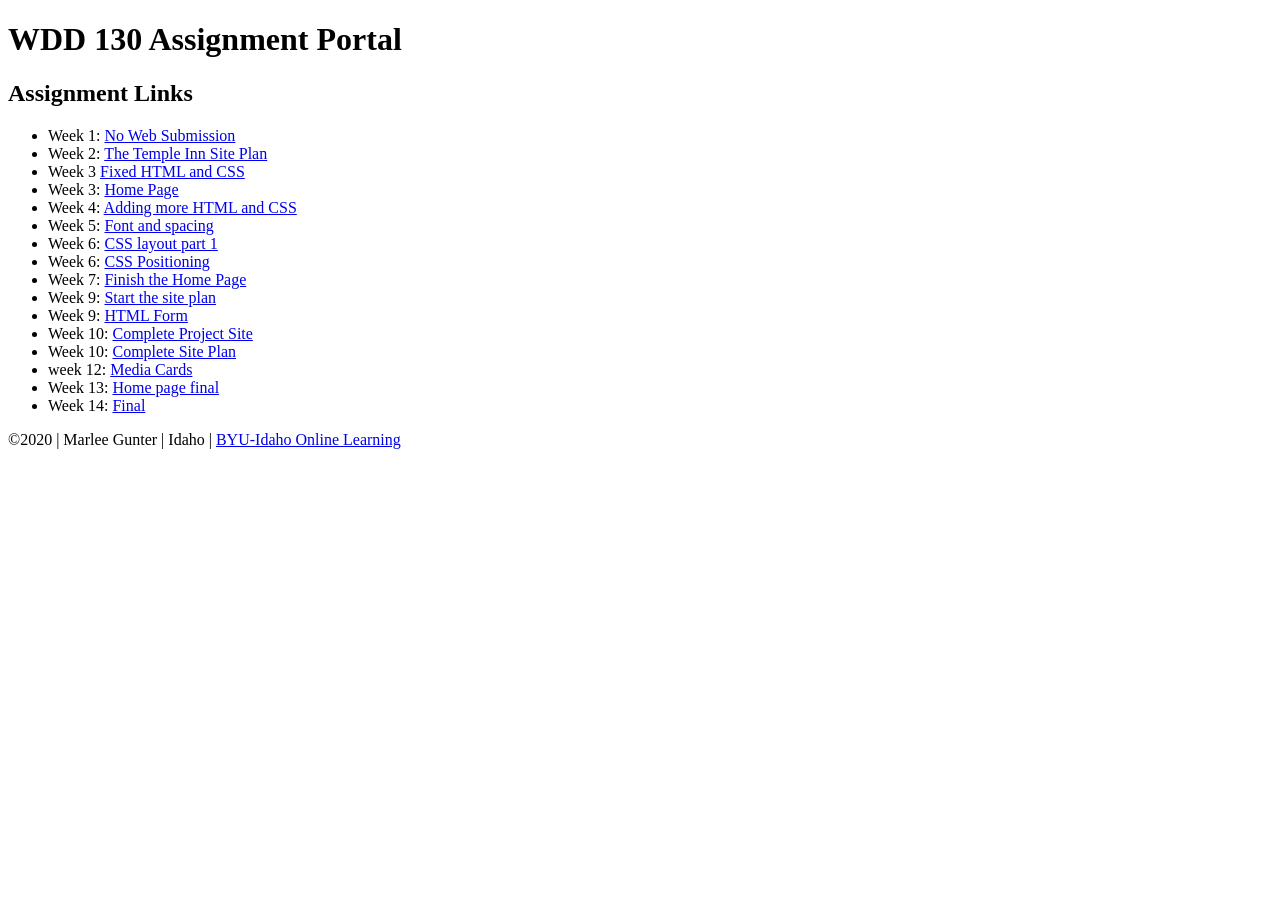
<file: index.html>
<!DOCTYPE html>
<html lang="en-us"> 
    <head> 
      <meta charset="utf-8">
      <meta name="viewport" content="width=device-width, initial-scale=1.0">
        <title> Marlee Gunter | WDD 130 Assignemnt Portal </title>
    </head>
    <body> 
        <header>
            <h1>WDD 130 Assignment Portal</h1>
          </header>
          <main>
            <h2>Assignment Links</h2>
            <ul>
              <li>Week 1: <a href="#">No Web Submission</a></li>
              <li>Week 2: <a href="site-plan.html">The Temple Inn Site Plan</a></li>
              <li>Week 3 <a href="fixedhtml.html">Fixed HTML and CSS</a></li>
              <li>Week 3: <a href="project/index2.html">Home Page</a></li>
              <li>Week 4: <a href="project/index2.html">Adding more HTML and CSS</a></li>
              <li>Week 5: <a href="project/index2.html">Font and spacing </a></li>
              <li>Week 6: <a href="w6-exercise-1.html">CSS layout part 1</a></li>
              <li>Week 6: <a href="w6-layout.html">CSS Positioning</a></li>
              <li>Week 7: <a href="project/index2.html">Finish the Home Page</a></li>
              <li>Week 9: <a href="final/final-site-plan.html">Start the site plan</a></li>
              <li>Week 9: <a href="htmlform.html">HTML Form</a></li>
              <li>Week 10: <a href="project/index2.html">Complete Project Site</a></li>
              <li>Week 10: <a href="final/final-site-plan.html"> Complete Site Plan </a></li>
              <li>week 12: <a href="card.html">Media Cards </a></li>
              <li>Week 13: <a href="final/home.html">Home page final</a></li>
              <li>Week 14: <a href="final/home.html">Final</a></li>

              

            </ul>
          </main>
          <footer>
            &copy;2020 | Marlee Gunter  | Idaho | <a href="https://www.byui.edu/online" target="_blank">BYU-Idaho Online Learning</a>
          </footer>
    </body>

</html>
</file>
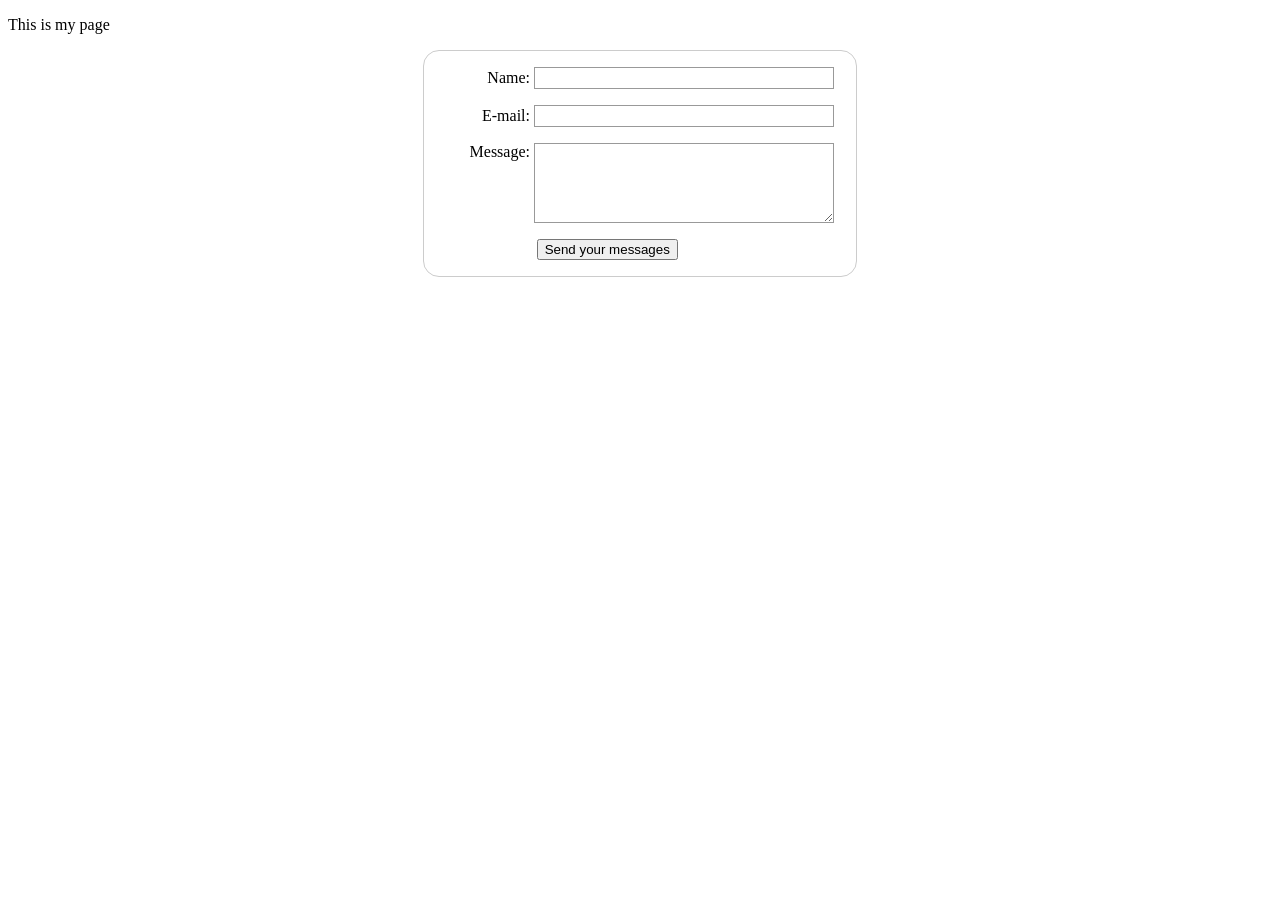
<file: htmlform.html>
<!DOCTYPE html>
<html lang="en-US">
  <head>
    <meta charset="utf-8">
    <title>My test page</title>
    <style>
        form {
  /* Center the form on the page */
  margin: 0 auto;
  width: 400px;
  /* Form outline */
  padding: 1em;
  border: 1px solid #CCC;
  border-radius: 1em;
}

ul {
  list-style: none;
  padding: 0;
  margin: 0;
}

form li + li {
  margin-top: 1em;
}

label {
  /* Uniform size & alignment */
  display: inline-block;
  width: 90px;
  text-align: right;
}

input, 
textarea {
  /* To make sure that all text fields have the same font settings
     By default, textareas have a monospace font */
  font: 1em sans-serif;

  /* Uniform text field size */
  width: 300px;
  box-sizing: border-box;

  /* Match form field borders */
  border: 1px solid #999;
}

input:focus, 
textarea:focus {
  /* Additional highlight for focused elements */
  border-color: #000;
}

textarea {
  /* Align multiline text fields with their labels */
  vertical-align: top;

  /* Provide space to type some text */
  height: 5em;
}

.button {
  /* Align buttons with the text fields */
  padding-left: 90px; /* same size as the label elements */
}

button {
  /* This extra margin represent roughly the same space as the space
     between the labels and their text fields */
  margin-left: .5em;
}

#feedback {display: none;}
    </style>
  </head>
  <body>
    <p>This is my page</p>
    <div id="feedback"></div>
    <form action="/my-handling-form-page" method="post">
        <ul>
            <li>
              <label for="name">Name:</label>
              <input type="text" id="name" name="user_name">
            </li>
            <li>
              <label for="mail">E-mail:</label>
              <input type="email" id="mail" name="user_email">
            </li>
            <li>
              <label for="msg">Message:</label>
              <textarea id="msg" name="user_message"></textarea>
            </li>
            <li class="button">
                <button type="submit">Send your messages</button>
              </li>
           </ul>
    </form>
    <script>
        // get the feedback div element so we can do something with it.
        const feedbackElement = document.getElementById('feedback');
        // get the form element so we can read what was entered in it.
        const formElement = document.forms[0];
        
        // add a 'listener' to wait for a submission of our form. When that happens run the code below.
        formElement.addEventListener('submit', function(e) {
          // stop the form from doing the default action
          e.preventDefault();
          // set the contents of our feedback element to a message letting the user know the form was submitted successfully. Notice that we pull the name that was entered in the form to personalize the message!
          feedbackElement.innerHTML = 'Hello '+ formElement.user_name.value +'! Thank you for your message. We will get back with you as soon as possible!';
          // make the feedback element visible.
          feedbackElement.style.display = "block";
        });
      </script>
  </body>
</html>
</file>
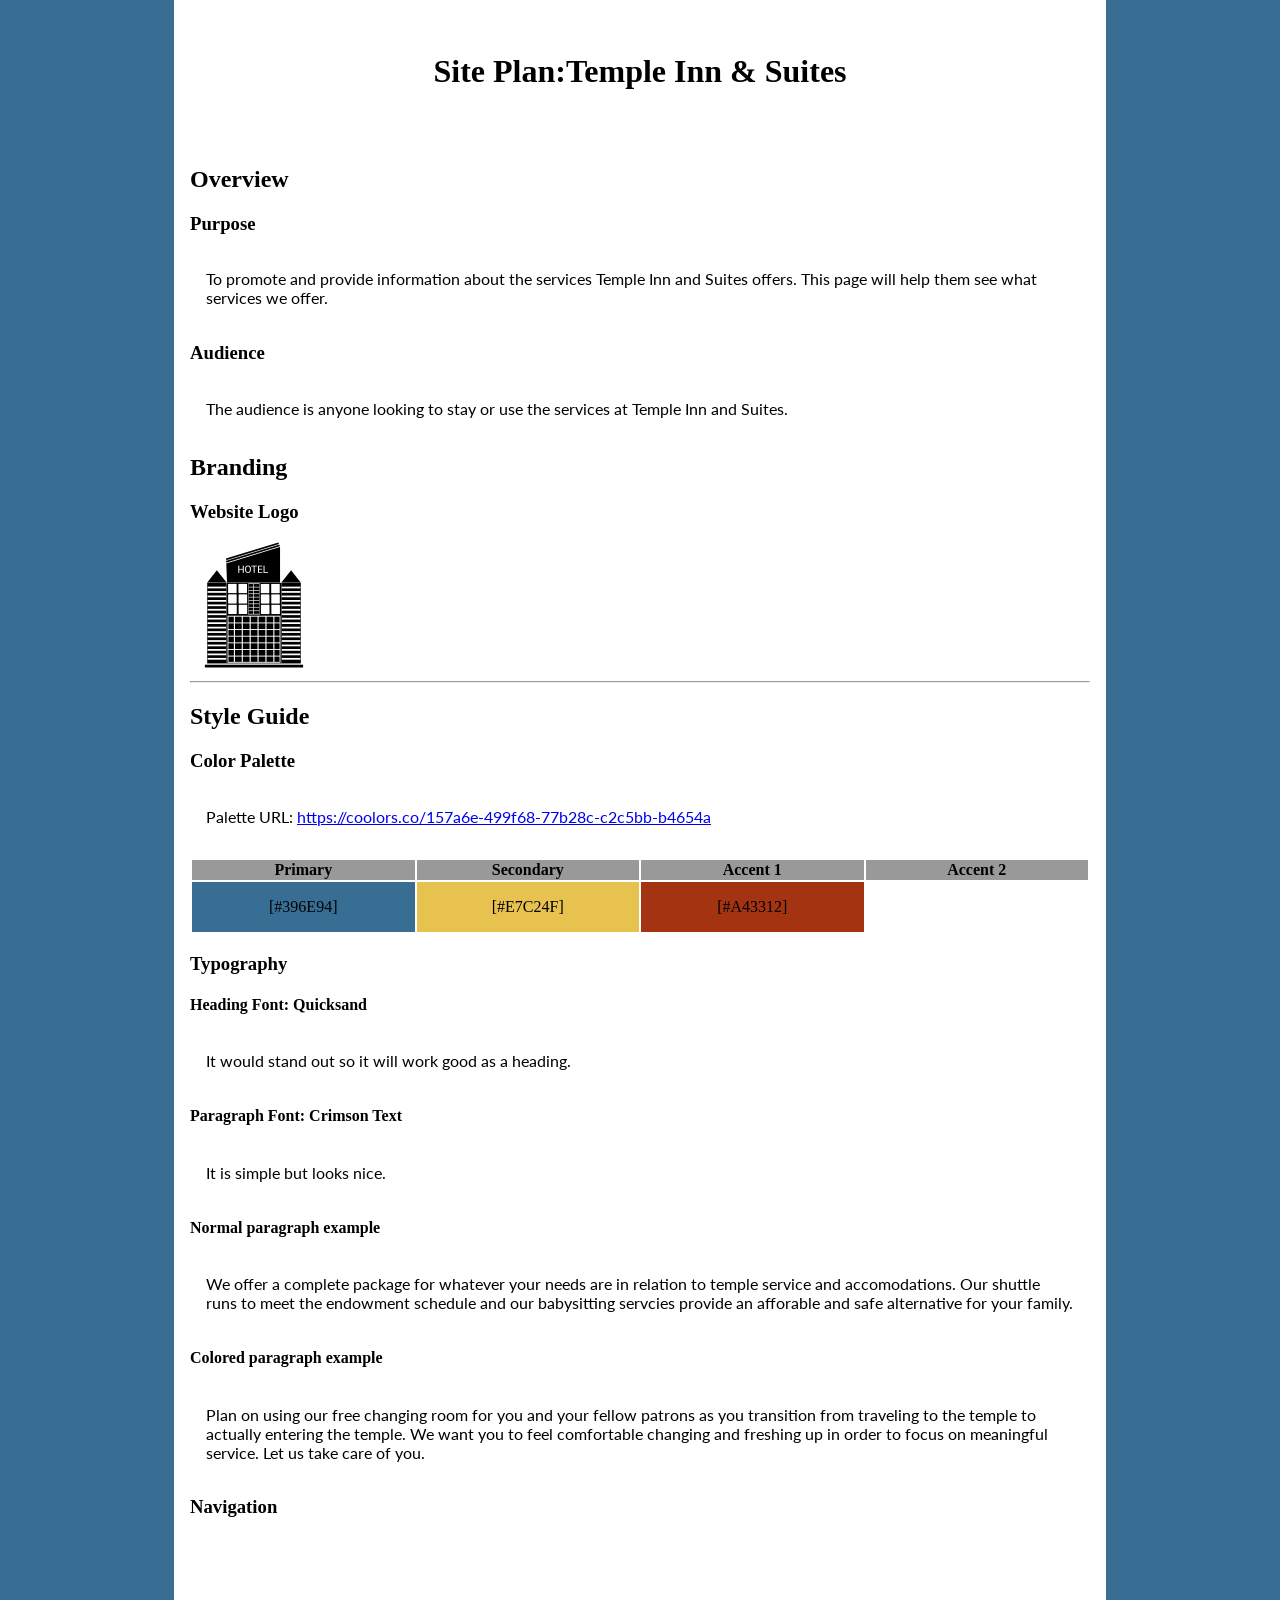
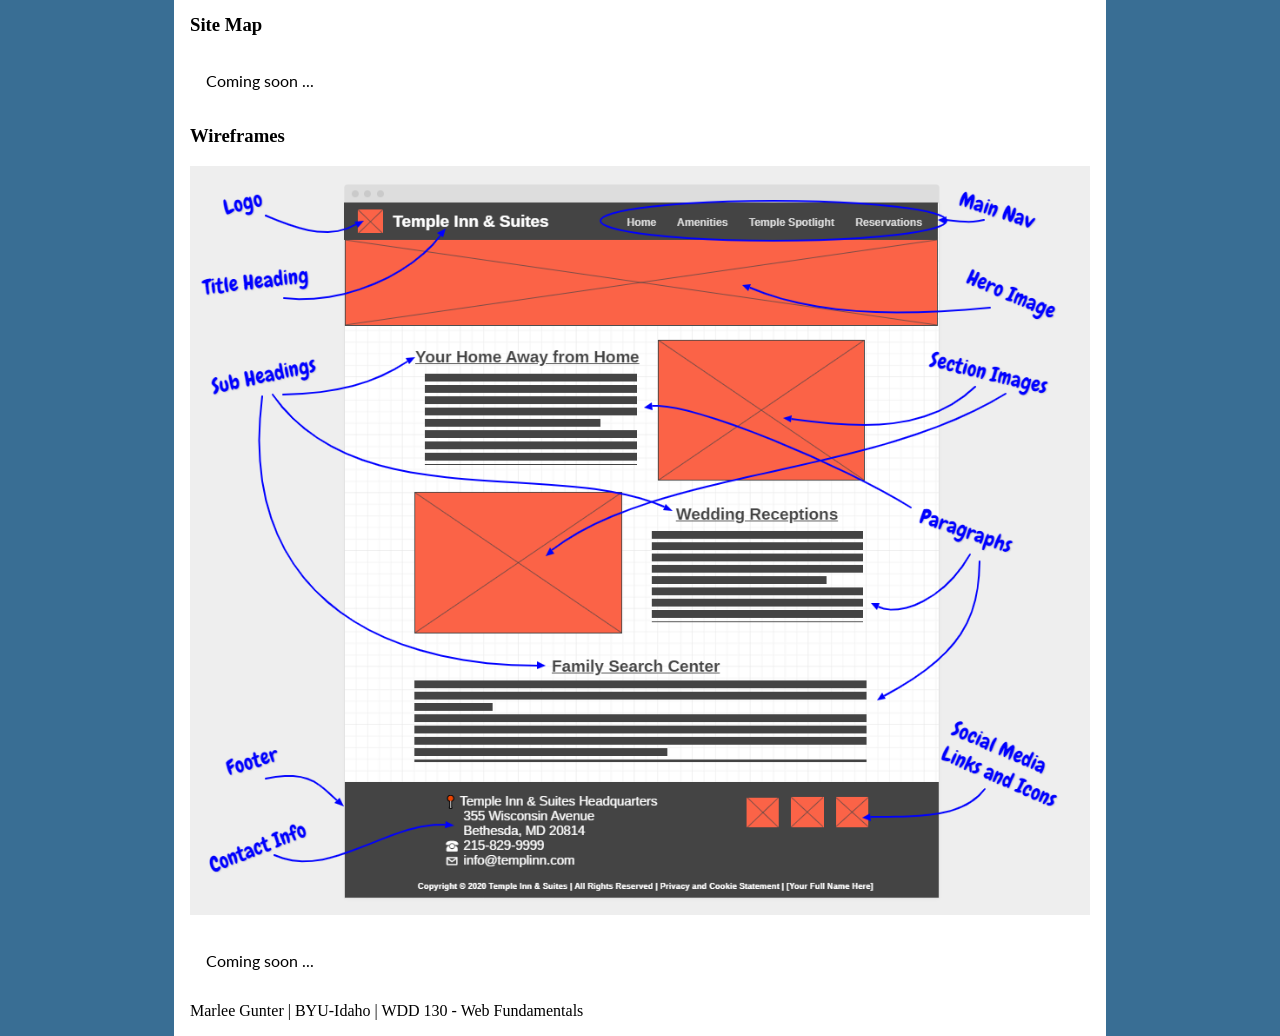
<file: site-plan.html>
<!DOCTYPE html>
<html lang="en">

<head>
  <link rel="stylesheet" href="site-plan.css">
  <meta charset="utf-8">
  <title>Site Plan: Temple Inn & Suites</title>
</head>

<body>
  <header>
    <h1>Site Plan:Temple Inn & Suites</h1>
    <div class="signature">Marlee Gunter</div>
  </header>
  <main>
    <h2>Overview</h2>
    <h3>Purpose</h3>
    <p>To promote and provide information about the services Temple Inn and Suites offers. This page will help them see what services we offer.  </p>
    <h3>Audience</h3>
    <p>The audience is anyone looking to stay or use the services at Temple Inn and Suites. </p>
    <h2>Branding</h2>
    <h3>Website Logo</h3>
    <img src="images/logo.png.png" alt="Temple Inn and Suites Logos" />
    <hr />
    <h2>Style Guide</h2>
    <h3>Color Palette</h3>
    <p>Palette URL: <a href="https://coolors.co/157a6e-499f68-77b28c-c2c5bb-b4654a"
        target="_blank">https://coolors.co/157a6e-499f68-77b28c-c2c5bb-b4654a</a></p>
    <table class="colors">
      <tr>
        <th>Primary</th>
        <th>Secondary</th>
        <th>Accent 1</th>
        <th>Accent 2</th>
      </tr>
      <tr>
        <td class="primary">[#396E94]</td>
        <td class="secondary">[#E7C24F]</td>
        <td class="accent1">[#A43312]</td>
        <td class="accent2"></td>
      </tr>
    </table>
    <h3>Typography</h3>
    <h4>Heading Font: Quicksand</h4>
    <p>It would stand out so it will work good as a heading.</p>
    <h4>Paragraph Font: Crimson Text</h4>
    <p>It is simple but looks nice. </p>
    <h4>Normal paragraph example</h4>
    <p>We offer a complete package for whatever your needs are in relation to temple service and accomodations. Our shuttle runs to meet the endowment schedule and our babysitting servcies provide an afforable and safe alternative for your family.</p>
    <h4>Colored paragraph example</h4>
    <p class="colored">Plan on using our free changing room for you and your fellow patrons as you transition from traveling to the temple to actually entering the temple. We want you to feel comfortable changing and freshing up in order to focus on meaningful service. Let us take care of you.</p>
    <h3>Navigation</h3>
    <nav>
      <ul>
        <li><a href="#">Home</a></li>
        <li><a href="#">Services</a></li>
        <li><a href="#">Contact</a></li>
        <li><a href="#">Reservations</a></li>
      </ul>
    </nav>
    <h3>Site Map</h3>
    <p>Coming soon ...</p>
    <h3>Wireframes</h3>
    <img src="images/wireframe.png" alt="wireframe">
    <p>Coming soon ...</p>
  </main>
  <footer>Marlee Gunter | BYU-Idaho | WDD 130 - Web Fundamentals</footer>
</body>

</html>
</file>
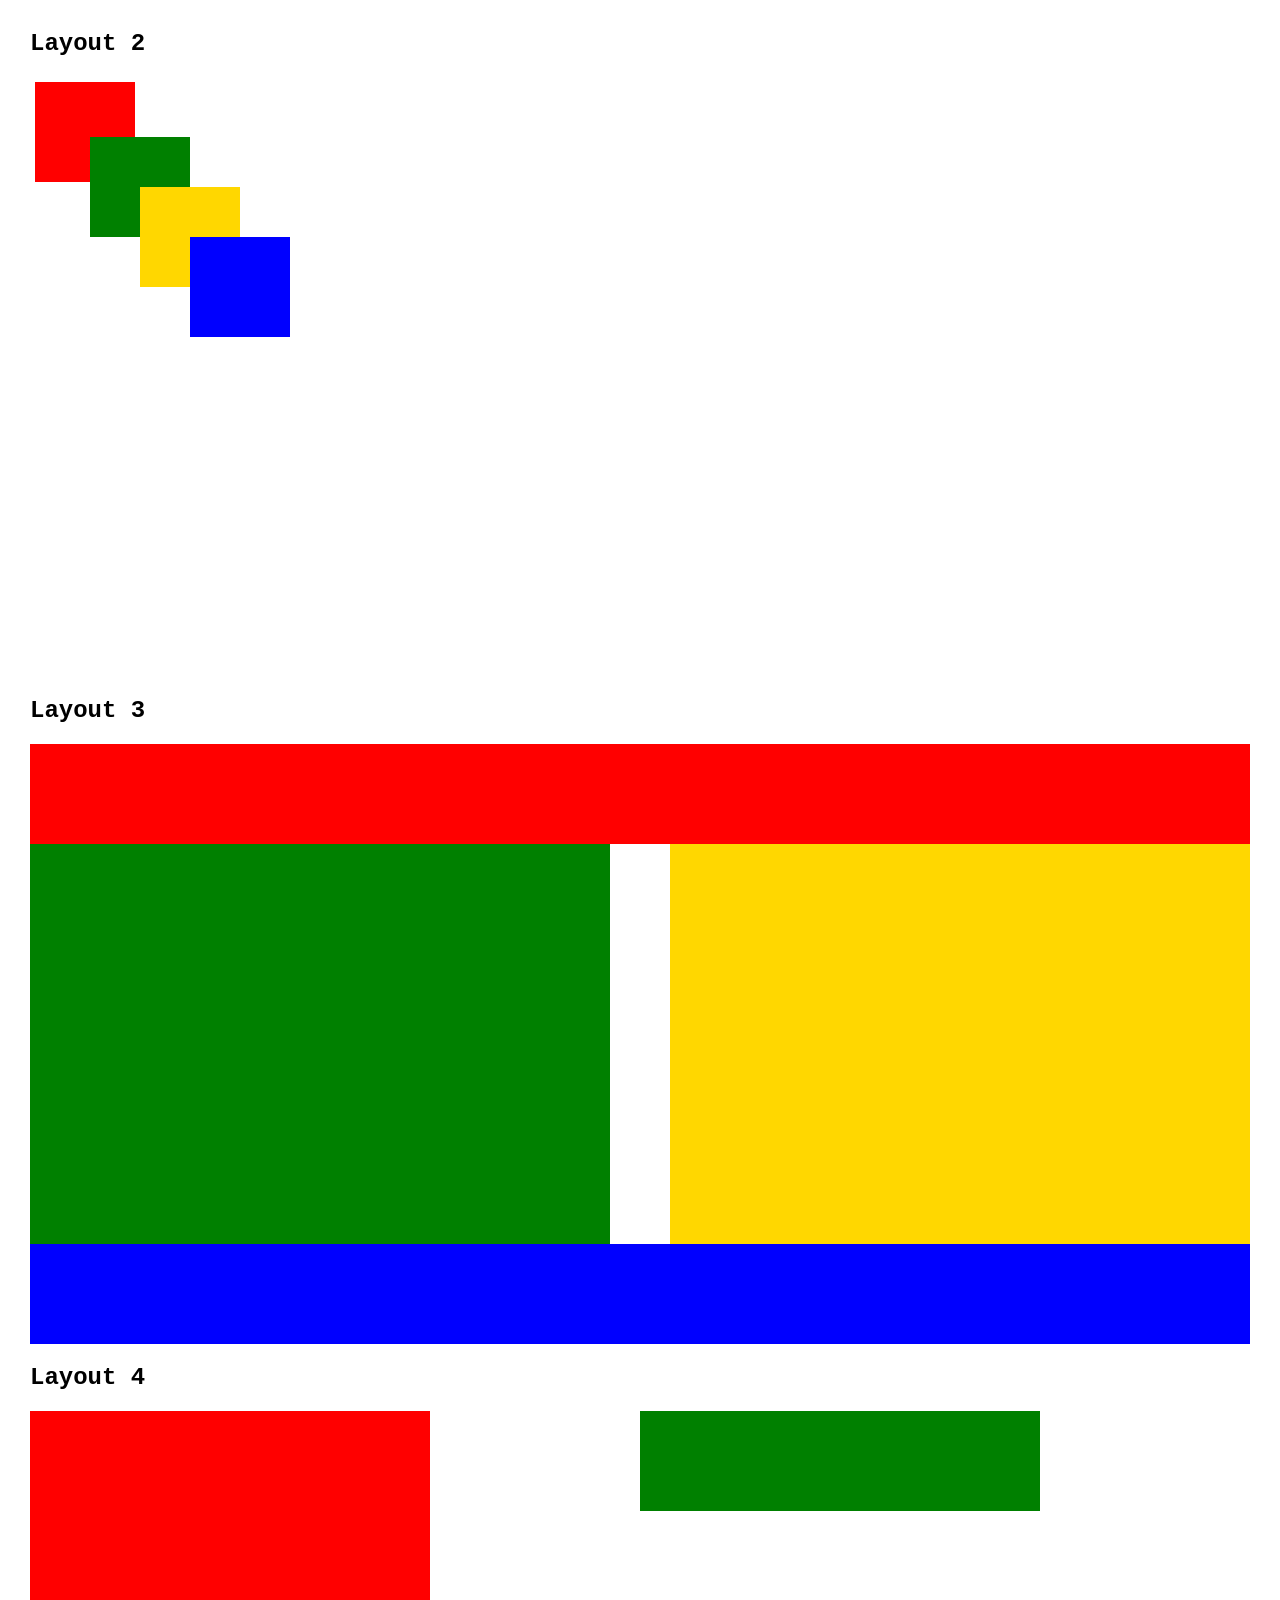
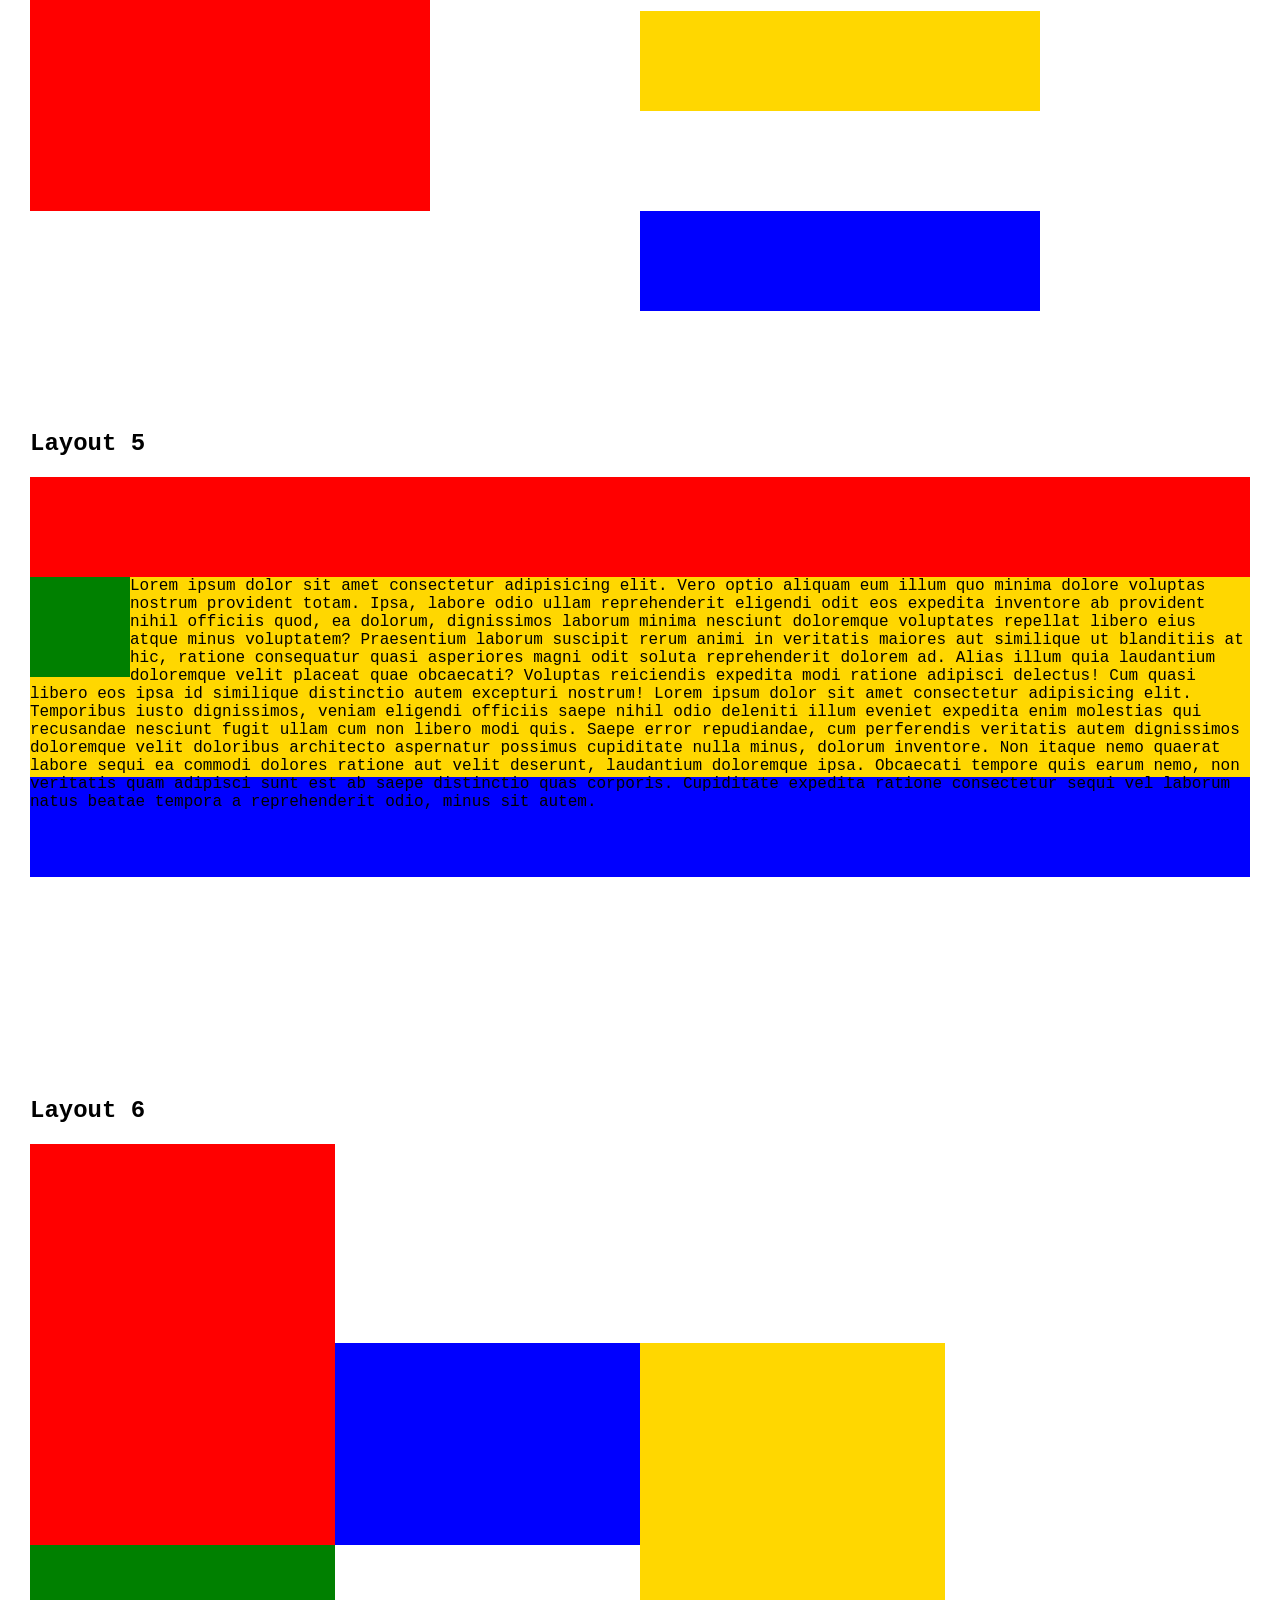
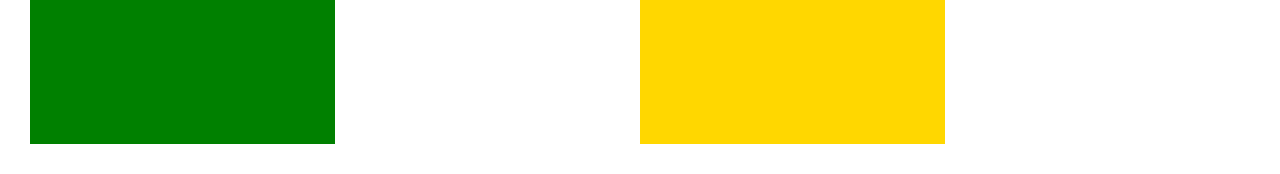
<file: w6-layout.html>
<!DOCTYPE html>
<html lang="en">
<head>
    <meta charset="UTF-8">
    <meta name="viewport" content="width=device-width, initial-scale=1.0">
    <title>Week 6 Layout</title>
    <link rel="stylesheet" href="css/w6.css">
</head>
<body>
    <section class="activity">
        <h2>Layout 2</h2>
        <div class="content2">
          <div class="red2" ></div>
          <div class="green2" ></div>
          <div class="gold2"></div>
          <div class="blue2"></div>
        </div>
      </section>
      
      <section class="activity">
        <h2>Layout 3</h2>
        <div class="content3" >
          <div class="red3"></div>
          <div class="green3"></div>
          <div class="gold3"></div>
          <div class="blue3"></div>
        </div>
      </section>
      
      <section class="activity">
        <h2>Layout 4</h2>
        <div class="content4" >
          <div class="red4"></div>
          <div class="green4"></div>
          <div class="gold4"></div>
          <div class="blue4"></div>
        </div>
      </section>
      
      <section class="activity">
        <h2>Layout 5</h2>
        <div class="content5" >
          <div class="red5"></div>
          <div class="green5"></div>
          <div class="gold5"> Lorem ipsum dolor sit amet consectetur adipisicing elit. Vero optio aliquam eum illum quo minima dolore voluptas nostrum provident totam. Ipsa, labore odio ullam reprehenderit eligendi odit eos expedita inventore ab provident nihil officiis quod, ea dolorum, dignissimos laborum minima nesciunt doloremque voluptates repellat libero eius atque minus voluptatem? Praesentium laborum suscipit rerum animi in veritatis maiores aut similique ut blanditiis at hic, ratione consequatur quasi asperiores magni odit soluta reprehenderit dolorem ad. Alias illum quia laudantium doloremque velit placeat quae obcaecati? Voluptas reiciendis expedita modi ratione adipisci delectus! Cum quasi libero eos ipsa id similique distinctio autem excepturi nostrum! Lorem ipsum dolor sit amet consectetur adipisicing elit. Temporibus iusto dignissimos, veniam eligendi officiis saepe nihil odio deleniti illum eveniet expedita enim molestias qui recusandae nesciunt fugit ullam cum non libero modi quis. Saepe error repudiandae, cum perferendis veritatis autem dignissimos doloremque velit doloribus architecto aspernatur possimus cupiditate nulla minus, dolorum inventore. Non itaque nemo quaerat labore sequi ea commodi dolores ratione aut velit deserunt, laudantium doloremque ipsa. Obcaecati tempore quis earum nemo, non veritatis quam adipisci sunt est ab saepe distinctio quas corporis. Cupiditate expedita ratione consectetur sequi vel laborum natus beatae tempora a reprehenderit odio, minus sit autem.</div>
      
          <div class="blue5"></div>
        </div>
      </section>
      
      <section class="activity">
        <h2>Layout 6</h2>
        <div class="content6">
          <div class="red6"></div>
          <div class="green6"></div>
          <div class="gold6"></div>
          <div class="blue6"></div>
        </div>
      </section>
    
</body>
</html>
</file>
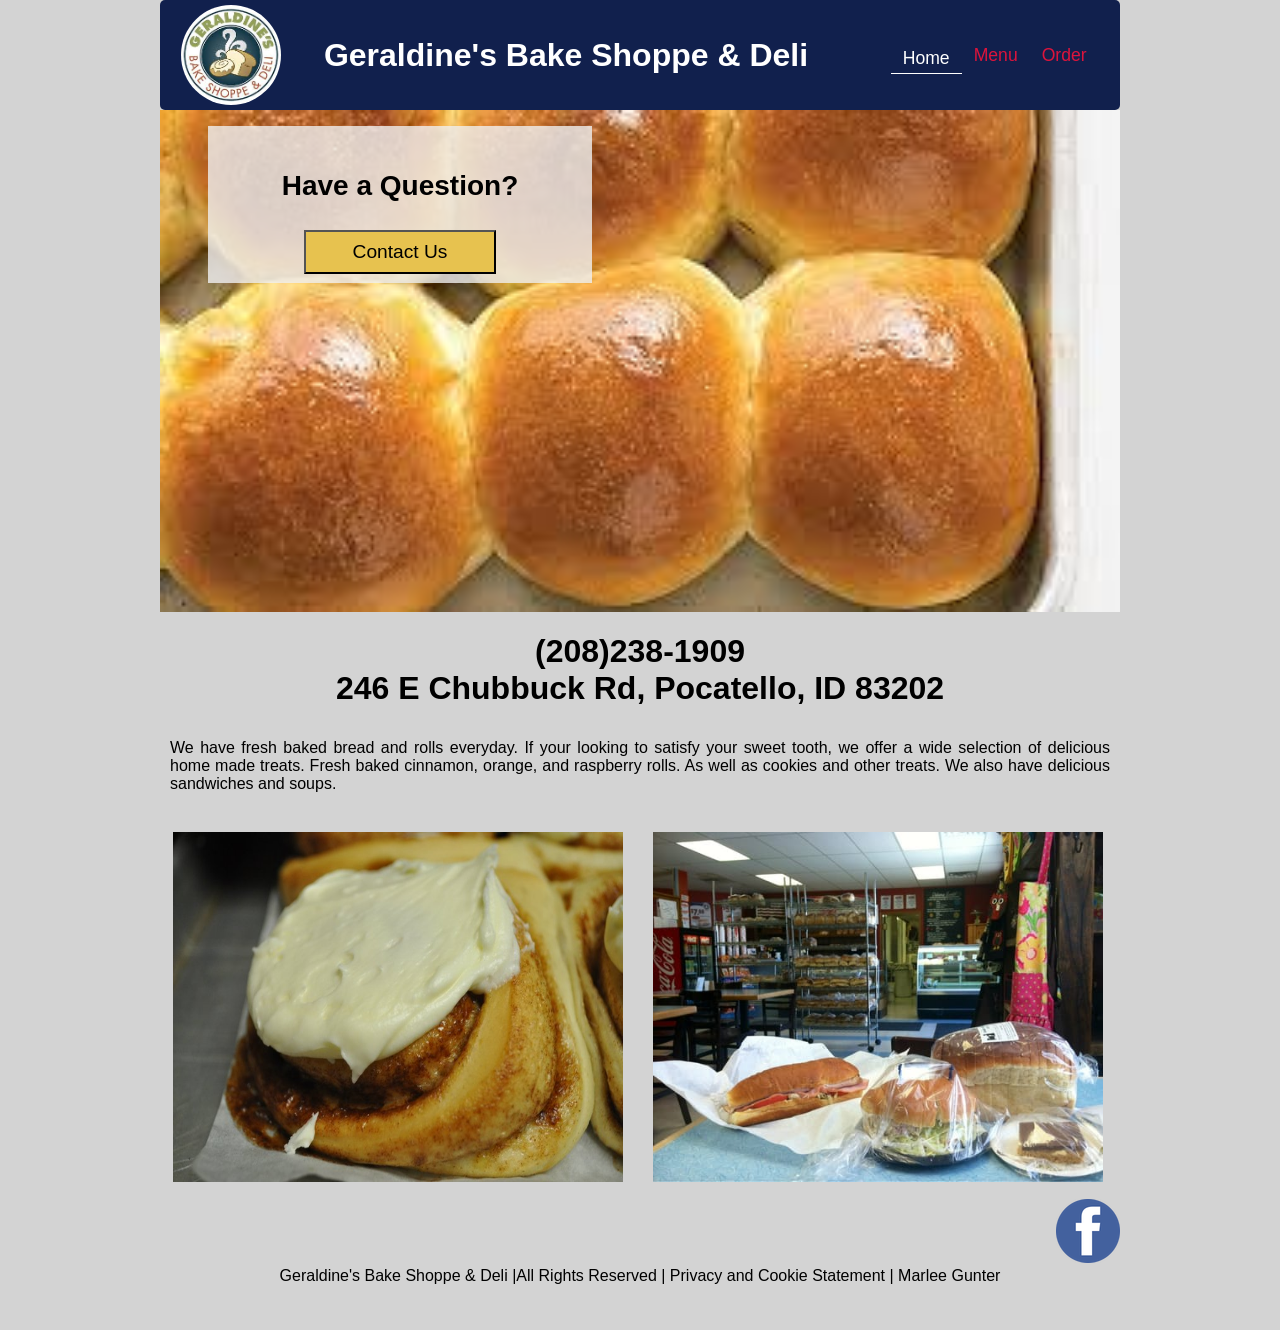
<file: final/home.html>
<!DOCTYPE html>
<html lang="en">
    <head>
        <meta charset="utf-8">
        <meta name="viewport" content="width=device-width, initial-scale=1.0">
        <title>Geraldine's Bake Shoppe & Deli
        </title>
        
        <link rel="stylesheet" href="css/style.css">
    </head>

    <body>
        <header>
            <img src="images/logo.jpg" alt="logo">
                <h1>Geraldine's Bake Shoppe & Deli </h1>
        
            <nav>
                <ul>
                    <li><a class="active" href="home.html">Home</a></li>
                    <li><a  href="menu.html">Menu</a></li>
                    <li><a href="order.html">Order</a></li> 
            
                </ul>
            </nav>
        </header>
        <main>
            <div class="banner-box">
                <img class="banner" src="images/rolls2.jpg" alt="store">
                <div class="action">
                    <h3 class="plain">
                        Have a Question? 
                    </h3>
                    <button>Contact Us </button>
                </div>
            </div>
            
        
              
                <h1 class="big">  (208)238-1909 <br>
                    246 E Chubbuck Rd, Pocatello, ID 83202 </h1>
        <p class="normal"> We have fresh baked bread and rolls everyday. If your looking to satisfy your sweet tooth, we offer a wide selection of delicious home made treats. Fresh baked cinnamon, orange, and raspberry rolls. As well as cookies and other treats. We also have delicious sandwiches and soups. </p>
             <img class="picture" src="images/cinnamonrolls.jpg" alt="Cinnamon rolls">
             <img class="picture" src="images/food.jpg" alt="food">
        
        </main>



            <footer>
        
                <div class="social">
                    <a href="https://www.facebook.com/Geraldines-Bake-Shoppe-Deli-in-Chubbuck-155119891167466/"><img src="images/facebooklogo.png" alt="Facebook"></a>
                </div>
                <div class="foot"> Geraldine's Bake Shoppe & Deli |All Rights Reserved | Privacy and Cookie Statement | Marlee Gunter </div>
                 </footer>
                 
                 </body>
</file>
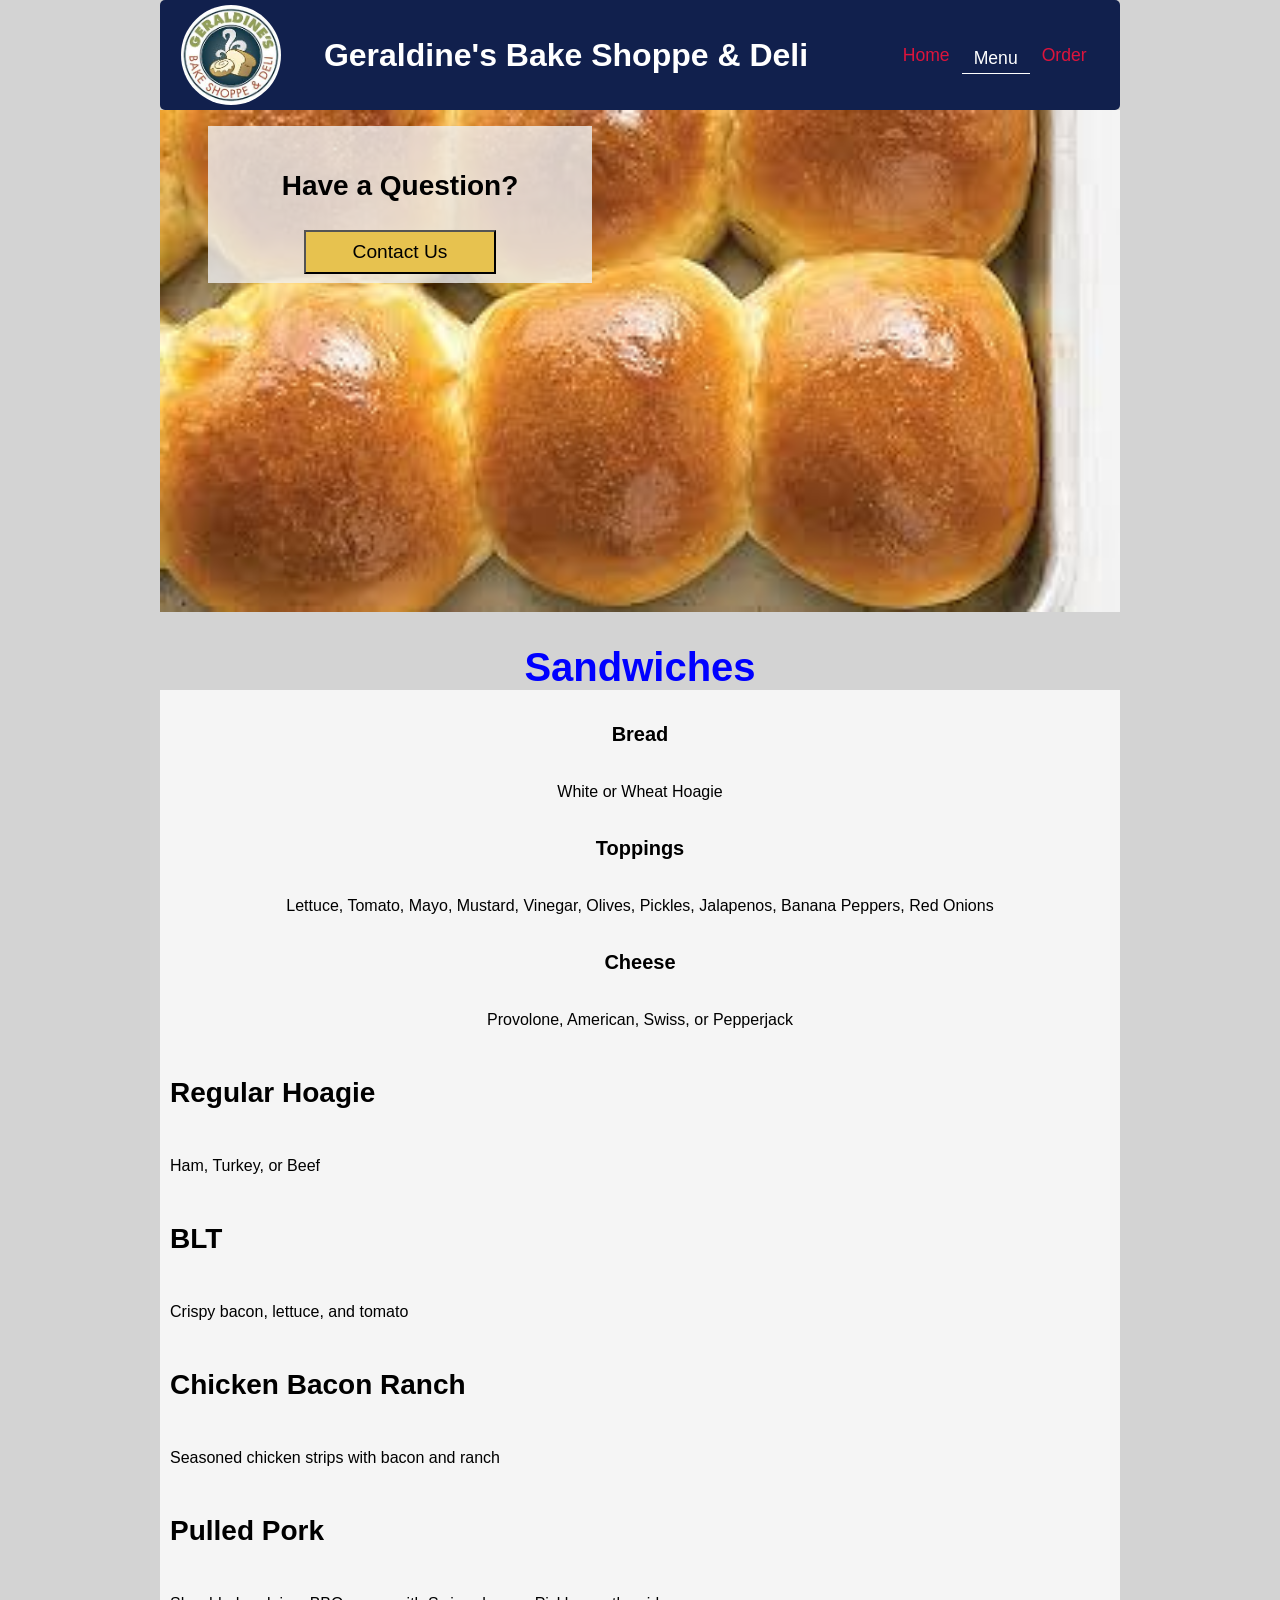
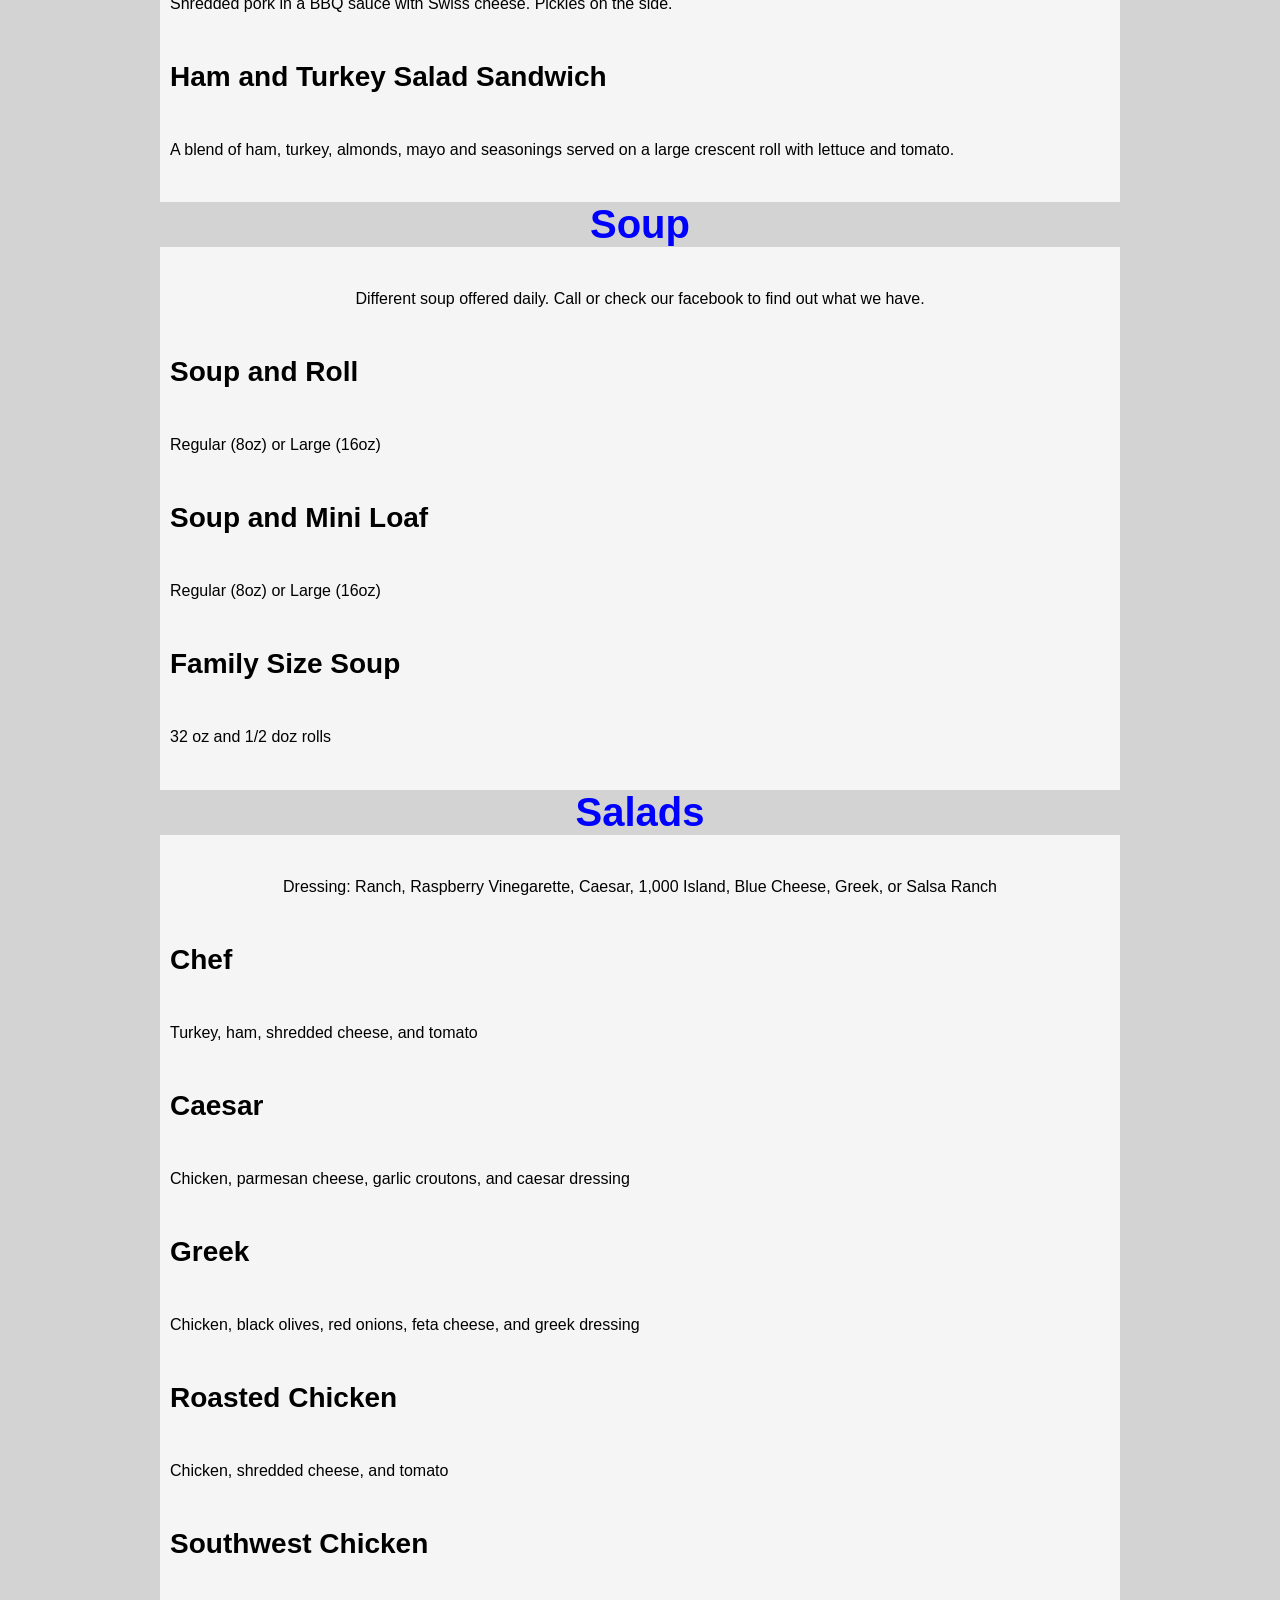
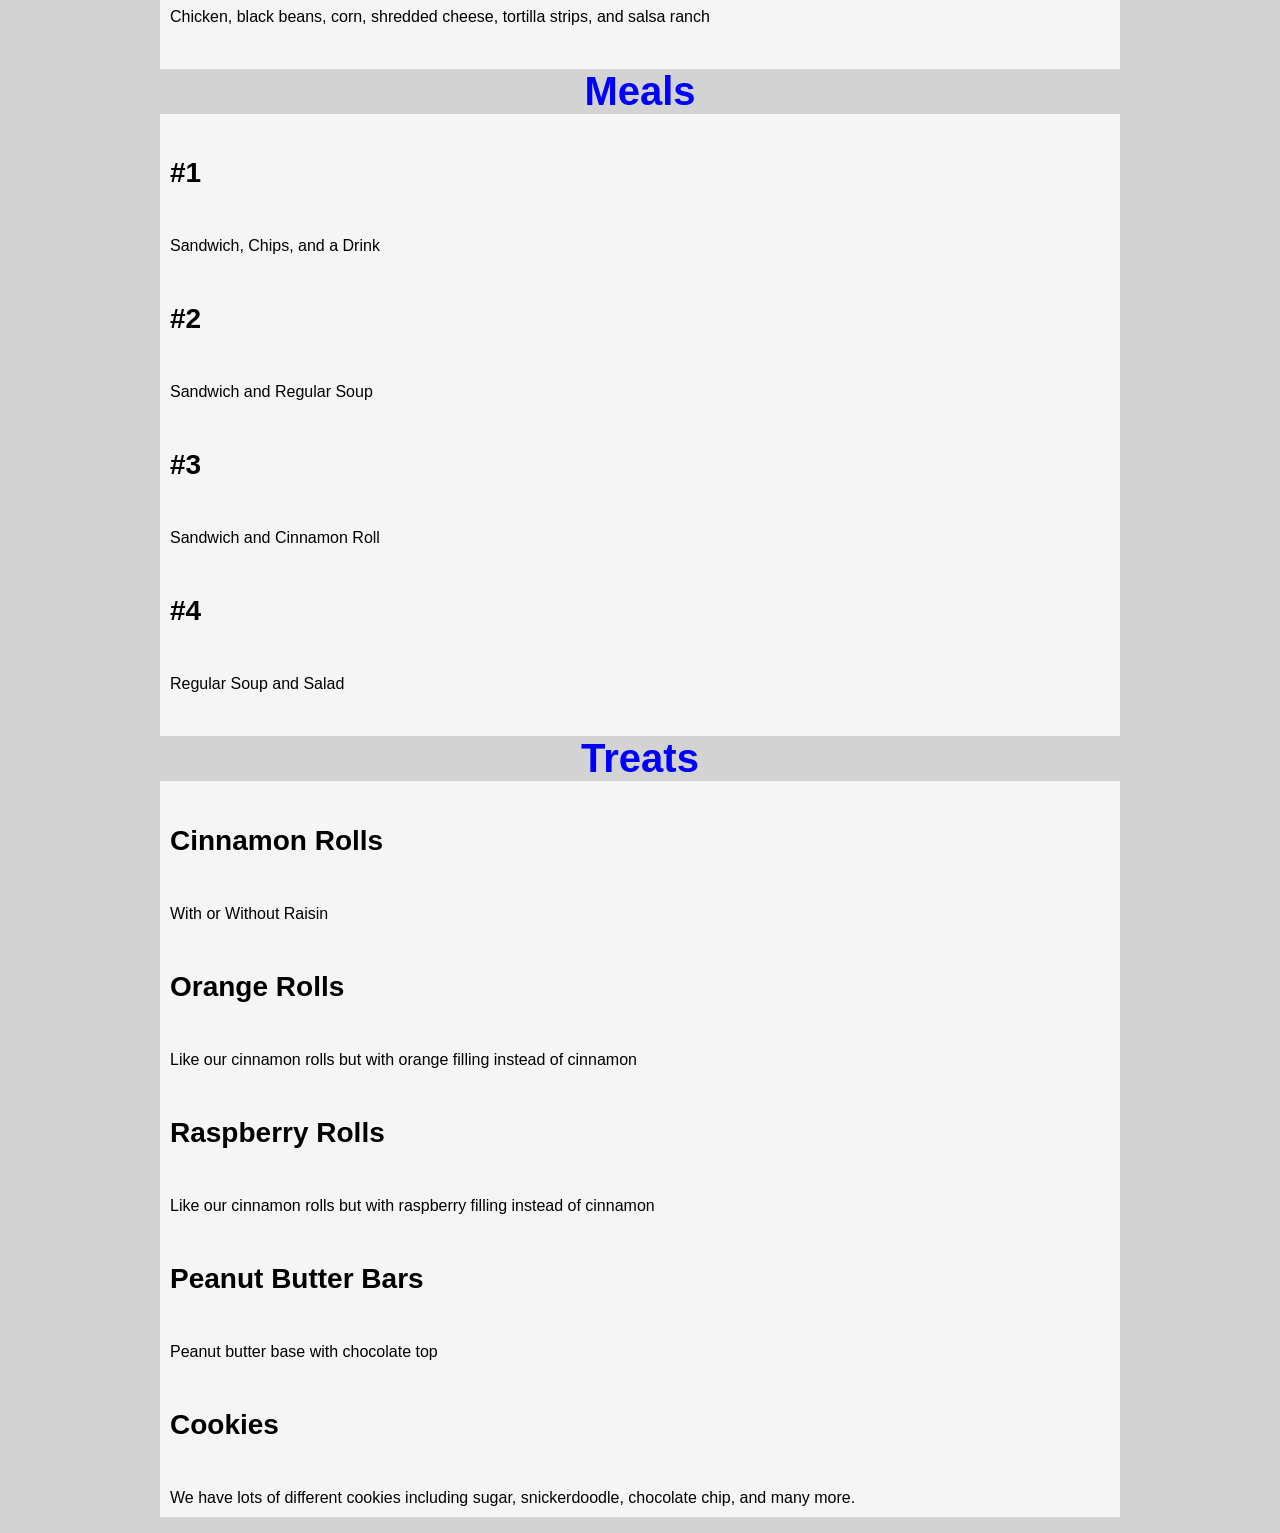
<file: final/menu.html>
<!DOCTYPE html>
<html lang="en">
    <head>
        <meta charset="utf-8">
        <meta name="viewport" content="width=device-width, initial-scale=1.0">
        <title>Geraldine's Bake Shoppe & Deli
        </title>
        
        <link rel="stylesheet" href="css/style.css">
    </head>
    
    <body>
        <header>
            <img src="images/logo.jpg" alt="logo">
                <h1>Geraldine's Bake Shoppe & Deli </h1>
        
            <nav>
                <ul>
                    <li><a  href="home.html">Home</a></li>
                    <li><a class="active" href="menu.html">Menu</a></li>
                    <li><a href="order.html">Order</a></li> 
            
                </ul>
            </nav>
        </header>
        <main>
            <div class="banner-box">
                <img class="banner" src="images/rolls2.jpg" alt="store">
                <div class="action">
                    <h3 class="plain">
                        Have a Question? 
                    </h3>
                    <button>Contact Us </button>
                </div>
            </div>

<div class="menu">
    <section>
        <h2>Sandwiches </h2>
        <h4>Bread</h4> 
        <p class="options"> White or Wheat Hoagie 
        <h4>Toppings</h4>
         <p class="options"> Lettuce, Tomato, Mayo, Mustard, Vinegar, Olives, Pickles, Jalapenos, Banana Peppers, Red Onions </p>
             <h4> Cheese </h4> 
             <p class="options"> Provolone, American, Swiss, or Pepperjack  </p>
        <h3>Regular Hoagie </h3>
        <p>Ham, Turkey, or Beef</p>
        <h3>BLT </h3>
        <p>Crispy bacon, lettuce, and tomato</p>
        <h3>Chicken Bacon Ranch</h3>
        <p>Seasoned chicken strips with bacon and ranch</p>
        <h3>Pulled Pork</h3>
        <p>Shredded pork in a BBQ sauce with Swiss cheese. Pickles on the side.</p>
        <h3>Ham and Turkey Salad Sandwich</h3>
        <p>A blend of ham, turkey, almonds, mayo and seasonings served on a large crescent roll with lettuce and tomato.</p>

    </section>
    
    <section>
        <h2>Soup</h2>
        <p class="options">Different soup offered daily. Call or check our facebook to find out what we have.</p>
        <h3>Soup and Roll</h3>
        <p>Regular (8oz) or Large (16oz)</p>
        <h3>Soup and Mini Loaf</h3>
        <p>Regular (8oz) or Large (16oz)</p>
        <h3>Family Size Soup  </h3>
        <p>32 oz and 1/2 doz rolls </p>
    
    </section>

    <section>
        <h2>Salads </h2>
        <p class="options">Dressing: Ranch, Raspberry Vinegarette, Caesar, 1,000 Island, Blue Cheese, Greek, or Salsa Ranch </p>
        <h3>Chef</h3>
        <p>Turkey, ham, shredded cheese, and tomato </p>
        <h3>Caesar</h3>
        <p>Chicken, parmesan cheese, garlic croutons, and caesar dressing </p>
        <h3>Greek</h3>
        <p>Chicken, black olives, red onions, feta cheese, and greek dressing</p>
        <h3>Roasted Chicken</h3>
        <p>Chicken, shredded cheese, and tomato</p>
        <h3>Southwest Chicken </h3>
        <p>Chicken, black beans, corn, shredded cheese, tortilla strips, and salsa ranch </p>
       
        
    </section>

    <section>
        <h2>Meals </h2>
        <h3>#1</h3>
        <P>Sandwich, Chips, and a Drink</P>
        <h3>#2</h3>
        <p>Sandwich and Regular Soup</p>
        <h3>#3</h3>
        <p>Sandwich and Cinnamon Roll</p>
        <h3>#4</h3>
        <p>Regular Soup and Salad</p>
        
        </section>
    
    <section>
        <h2>Treats </h2>

        <h3>Cinnamon Rolls</h3>
        <p>With or Without Raisin</p>
        <h3>Orange Rolls</h3>
        <p>Like our cinnamon rolls but with orange filling instead of cinnamon</p>
        <h3>Raspberry Rolls</h3>
        <p>Like our cinnamon rolls but with raspberry filling instead of cinnamon</p>
        <h3>Peanut Butter Bars</h3>
        <p>Peanut butter base with chocolate top</p>
        <h3>Cookies</h3>
        <p>We have lots of different cookies including sugar, snickerdoodle, chocolate chip, and many more.</p>

    </section>
    </div>
    
    </main>
</file>
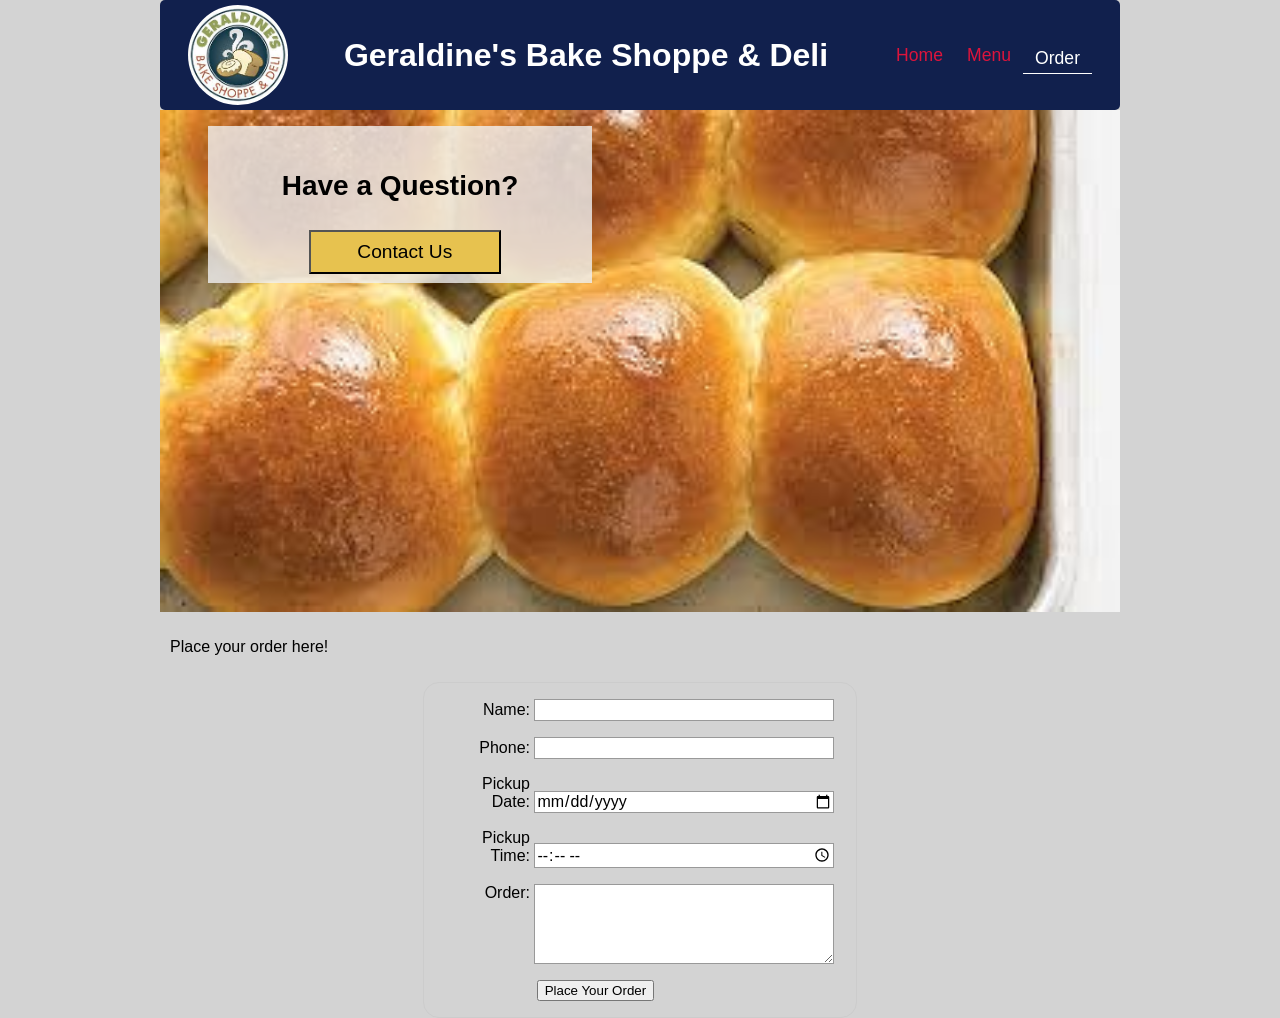
<file: final/order.html>
<!DOCTYPE html>
<html lang="en">
    <head>
        <meta charset="utf-8">
        <meta name="viewport" content="width=device-width, initial-scale=1.0">
        <title>Geraldine's Bake Shoppe & Deli
        </title>
        
        <link rel="stylesheet" href="css/style.css">
    </head>

   
    <style>
        form {
  /* Center the form on the page */
  margin: 0 auto;
  width: 400px;
  /* Form outline */
  padding: 1em;
  border: 1px solid #CCC;
  border-radius: 1em;
}

ul {
  list-style: none;
  padding: 0;
  margin: 0;
}

form li + li {
  margin-top: 1em;
}

label {
  /* Uniform size & alignment */
  display: inline-block;
  width: 90px;
  text-align: right;
}

input, 
textarea {
  /* To make sure that all text fields have the same font settings
     By default, textareas have a monospace font */
  font: 1em sans-serif;

  /* Uniform text field size */
  width: 300px;
  box-sizing: border-box;

  /* Match form field borders */
  border: 1px solid #999;
}

input:focus, 
textarea:focus {
  /* Additional highlight for focused elements */
  border-color: #000;
}

textarea {
  /* Align multiline text fields with their labels */
  vertical-align: top;

  /* Provide space to type some text */
  height: 5em;
}

.button {
  /* Align buttons with the text fields */
  padding-left: 90px; /* same size as the label elements */
}

button {
  /* This extra margin represent roughly the same space as the space
     between the labels and their text fields */
  margin-left: .5em;
}

#feedback {display: none;}
    </style>
     <body>
        <header>
            <img src="images/logo.jpg" alt="logo">
                <h1>Geraldine's Bake Shoppe & Deli </h1>
        
            <nav>
                <ul>
                    <li><a  href="home.html">Home</a></li>
                    <li><a  href="menu.html">Menu</a></li>
                    <li><a class="active" href="order.html">Order</a></li> 
            
                </ul>
            </nav>
        </header>
        <main>
            <div class="banner-box">
                <img class="banner" src="images/rolls2.jpg" alt="store">
                <div class="action">
                    <h3 class="plain">
                        Have a Question? 
                    </h3>
                    <button>Contact Us </button>
                </div>
            </div>
  </head>
  <body>
    <p class="normal">Place your order here! </p>
    <div id="feedback"></div>
    <form action="/my-handling-form-page" method="post">
        <ul>
            <li>
              <label for="name">Name:</label>
              <input type="text" id="name" name="user_name">
            </li>
            <li>
              <label for="phone">Phone:</label>
              <input type="phone" id="phone" name="user_phone">
            </li>
            <li>
                <label for="date">Pickup Date:</label>
                <input type="date" id="date" name="user_name">
              </li>
              <li>
                <label for="time">Pickup Time:</label>
                <input type="time" id="time" name="user_phone">
              </li>
        
            <li>
              <label for="msg">Order:</label>
              <textarea id="msg" name="user_message"></textarea>
            </li>
            <li class="button">
                <button type="submit"> Place Your Order</button>
              </li>
           </ul>
    </form>
    <script>
        // get the feedback div element so we can do something with it.
        const feedbackElement = document.getElementById('feedback');
        // get the form element so we can read what was entered in it.
        const formElement = document.forms[0];
        
        // add a 'listener' to wait for a submission of our form. When that happens run the code below.
        formElement.addEventListener('submit', function(e) {
          // stop the form from doing the default action
          e.preventDefault();
          // set the contents of our feedback element to a message letting the user know the form was submitted successfully. Notice that we pull the name that was entered in the form to personalize the message!
          feedbackElement.innerHTML = 'Hello '+ formElement.user_name.value +'! Thank you for your order. We will have it done as soon as possible!';
          // make the feedback element visible.
          feedbackElement.style.display = "block";
        });
      </script>
  </body>
</html>
</file>
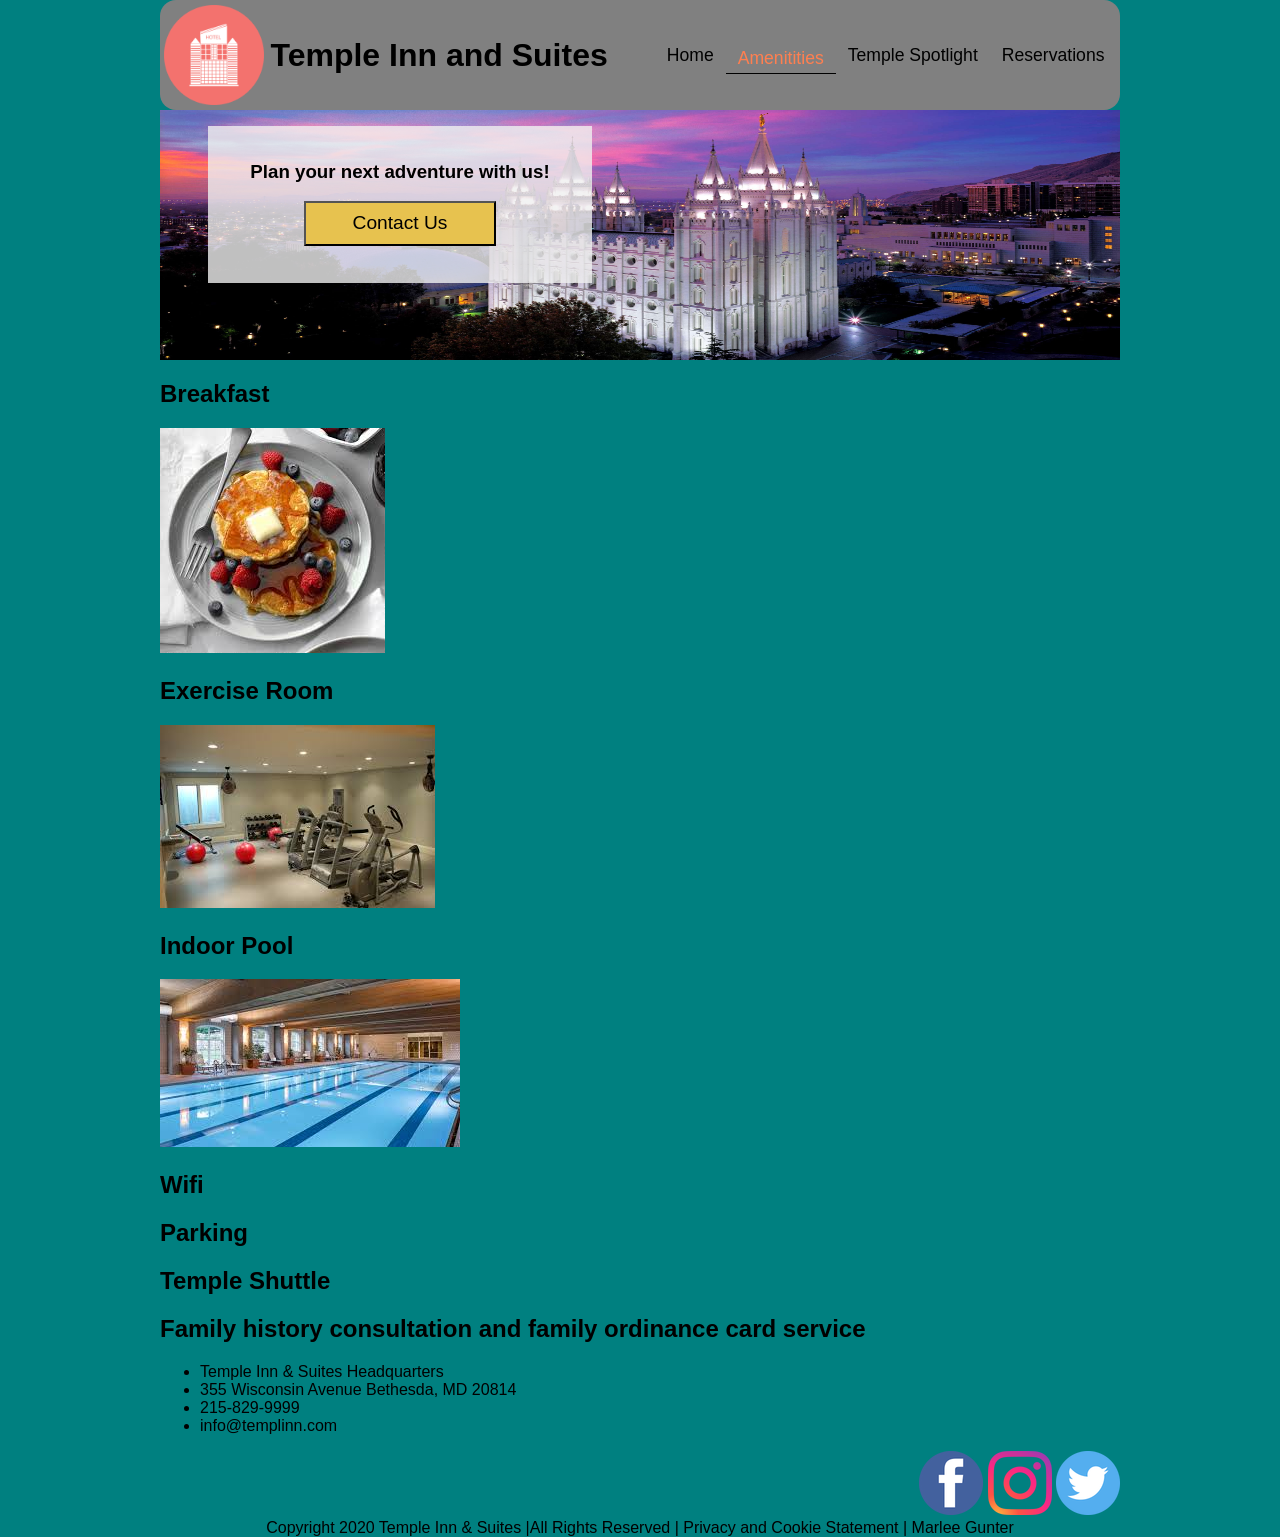
<file: project/amenitities.html>
<!DOCTYPE html>
<html lang="en">
    <head>
        <meta charset="utf-8">
        <meta name="viewport" content="width=device-width, initial-scale=1.0">
        <title>Temple Inn & Suites | Your Home Away From Home | 215-529-9999 </title>
        <meta name="description" content="This site will show what services Temple Inn and Suites offers">
        <link rel="stylesheet" href="css/style.css">
    </head>

    <body>
        <header>
            <img src="images/hotel.png" alt="logo">
            
                <h1>Temple Inn and Suites</h1>
        
            <nav>
                <ul>
                    <li><a href="index2.html">Home</a></li>
                    <li><a class="active" href="amenitities.html">Amenitities</a></li>
                    <li><a href="templespotlight.html">Temple Spotlight</a></li> 
                    <li> <a href="reservations.html">Reservations</a></li>
                </ul>
            </nav>
        </header>
        <main>
            <div class="banner-box">
                <img class="banner" src="images/templenight.jpg" alt="temple">
                <div class="action">
                    <h3>
                        Plan your next adventure with us!
                    </h3>
                    <button>Contact Us</button>
                </div>
            </div>
            <section>
                <h2>Breakfast </h2>
        
                <img src="images/breakfast.jpg" alt="Breakfast">
            </section>
            
            <section>
                <h2>Exercise Room</h2>
                <img src="images/exerciseroom.jpg" alt="Exercise Room">
            
            </section>

            <section>
                <h2>Indoor Pool</h2>
                <img src="images/indoorpool.jpg" alt="Indoor Pool">
                
            </section>
            
            <section>
                <h2>Wifi</h2>
                
            </section>

            <section>
                <h2>Parking</h2>
                
            </section>

            <section>
                <h2>Temple Shuttle</h2>
                
            </section>

            <section>
                <h2>Family history consultation and family ordinance card service</h2>
               
            </section>
            </main>
            <footer>
                <ul class="contact">
                   <li>Temple Inn & Suites Headquarters </li>
                   <li> 355 Wisconsin Avenue Bethesda, MD 20814 </li>
                    <li> 215-829-9999 </li>
                    <li>info@templinn.com </li>
                </ul>
                <div class="social">
                    <a href="https://facebook.com"><img src="images/facebooklogo.png" alt="Facebook"></a>
                    <a href="https://instagram.com"><img src="images/instagramlogo.png" alt="instagram"></a>
                    <a href="https://twitter.com"><img src="images/twitterlogo.png" alt="twitter"></a>
                </div>
                <div class="foot"> Copyright 2020 Temple Inn & Suites |All Rights Reserved | Privacy and Cookie Statement | Marlee Gunter </div>
                 </footer>
                 
             </body>
             </html>
</file>
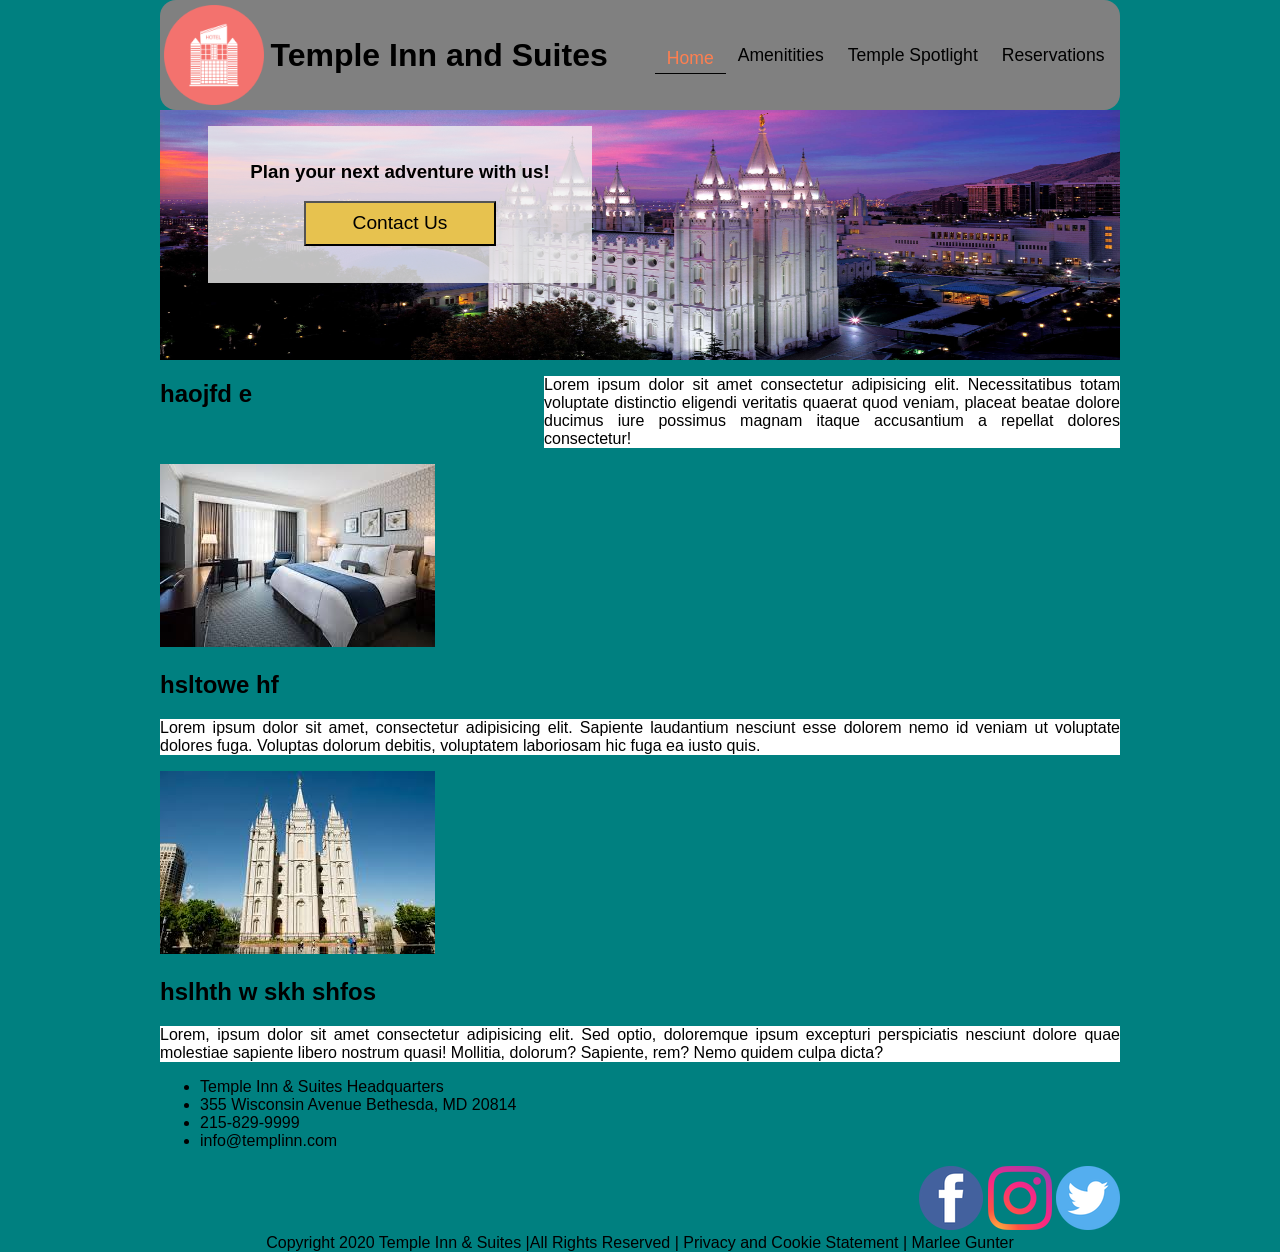
<file: project/index2.html>
<!DOCTYPE html>
<html lang="en">
    <head>
        <meta charset="utf-8">
        <meta name="viewport" content="width=device-width, initial-scale=1.0">
        <title>Temple Inn & Suites | Your Home Away From Home | 215-529-9999 </title>
        <meta name="description" content="This site will show what services Temple Inn and Suites offers">
        <link rel="stylesheet" href="css/style.css">
    </head>

    <body>
        <header>
            <img src="images/hotel.png" alt="logo">
            
                <h1>Temple Inn and Suites</h1>
        
            <nav>
                <ul>
                    <li><a  class="active" href="index2.html">Home</a></li>
                    <li><a href="amenitities.html">Amenitities</a></li>
                    <li><a href="templespotlight.html">Temple Spotlight</a></li> 
                    <li><a href="reservations.html">Reservations</a></li>
                </ul>
            </nav>
        </header>
        <main>
            <div class="banner-box">
                <img class="banner" src="images/templenight.jpg" alt="temple">
                <div class="action">
                    <h3>
                        Plan your next adventure with us!
                    </h3>
                    <button>Contact Us</button>
                </div>
            </div>
            <div class="wrapper">
                <h2>haojfd e</h2>
                <p>Lorem ipsum dolor sit amet consectetur adipisicing elit. Necessitatibus totam voluptate distinctio eligendi veritatis quaerat quod veniam, placeat beatae dolore ducimus iure possimus magnam itaque accusantium a repellat dolores consectetur! </p>
              </div>
                <div>
                <img src="images/hotelroom.jpg" alt="hotel room">
            </div>
            
            <div>
                <h2>hsltowe hf</h2>
                <p>Lorem ipsum dolor sit amet, consectetur adipisicing elit. Sapiente laudantium nesciunt esse dolorem nemo id veniam ut voluptate dolores fuga. Voluptas dolorum debitis, voluptatem laboriosam hic fuga ea iusto quis.</p>
            </div>
            <div>
            <img src="images/temple.jpg" alt="temple width:50px">
            </div>

            <section>
                <h2>hslhth w skh shfos</h2>
                <p>Lorem, ipsum dolor sit amet consectetur adipisicing elit. Sed optio, doloremque ipsum excepturi perspiciatis nesciunt dolore quae molestiae sapiente libero nostrum quasi! Mollitia, dolorum? Sapiente, rem? Nemo quidem culpa dicta?</p>
            </section>
        </main>
        <footer>
            <ul class="contact">
               <li>Temple Inn & Suites Headquarters </li>
               <li> 355 Wisconsin Avenue Bethesda, MD 20814 </li>
                <li> 215-829-9999 </li>
                <li>info@templinn.com </li>
            </ul>
            <div class="social">
                <a href="https://facebook.com"><img src="images/facebooklogo.png" alt="Facebook"></a>
                <a href="https://instagram.com"><img src="images/instagramlogo.png" alt="Facebook"></a>
                <a href="https://twitter.com"><img src="images/twitterlogo.png" alt="Facebook"></a>
            </div>
            <div class="foot"> Copyright 2020 Temple Inn & Suites |All Rights Reserved | Privacy and Cookie Statement | Marlee Gunter </div>
             </footer>
    </body>
</file>
<file: site-plan.css>
@import url('https://fonts.googleapis.com/css?family=IM+Fell+French+Canon+SC|Lato');
:root {
    --primary-color: #396E94;
    --secondary-color: #E7C24F;
    --accent1-color: #A43312;
    --accent2-color: white;
    --heading-font: "IM Fell French Canon SC";
    --paragraph-font: Lato, Helvetica, sans-serif
}

html {
    background-color: var(--primary-color)
}

body {
    max-width: 900px;
    margin: 0 auto;
    background-color: white;
    padding: 1em
}

img {
    max-width: 100%
}

h1, h2, h3, h4, h5, h6 {
    font-family: var(--heading-font);
    color:black
}

header {
    padding: 1em;
    text-align: center;
    color: var(--accent2-color);
    background-color:white
}

header>h1 {
    color:black
}

p {
    font-family: var(--paragraph-font);
    color:black ;
    padding: 1em
}

.colors {
    width: 100%;
    min-width: 350px;
    margin: auto;
    text-align: center
}

.colors th {
    background-color: #999
}

.colors td {
    width: 25%;
    height: 3em
}

.primary {
    background-color: var(--primary-color)
}

.secondary {
    background-color: var(--secondary-color)
}

.accent1 {
    background-color: var(--accent1-color)
}

.accent2 {
    background-color: var(--accent2-color)
}

nav {
    background-color: white;
    line-height: 3em;
    text-align: center;
    font-size: 1.2em
}

nav>ul {
    list-style-type: none;
    display: flex
}

nav a {
    padding: 1em;
    min-width: 70px
}

nav a:link, nav a:visited {
    color:white
}

nav a:hover {
    color:white ;
    background-color:white}
</file>
<file: css/w6.css>
body {
    font-size: 16px;
    background-color: #fff;
    margin: 30px;
    font-family: 'Courier New', Courier, monospace;
  }
  .content1 .content2 .content3 .content4 .content5 .content6{
      width: 600px;
  }
  /* Activity 1 styles */
  .content1 {
    display: grid;
    grid-template-columns: 1fr 1fr;
    justify-items: center;
    grid-gap: 20px;
  }
  
  .red1 {
    width: 100%;
    height: 50px;
    background-color: red;
    grid-column: 1/3;
  }
  
  .green1 {
    width: 200px;
    height: 200px;
    background-color: green;
  }
  
  .gold1 {
    width: 200px;
    height: 200px;
    background-color: gold;
  }
  
  .blue1 {
    width: 100%;
    height: 100px;
    background-color: blue;
    grid-column: 1/3;
  }

.content2 {
      position: relative;
      height: 600px;

  }

  .red2{
      position: absolute;
      top: 5px;
      left: 5px;
      width: 100px;
      height: 100px;
      background-color: red;
  }

.green2{
    position: absolute;
    top: 60px;
    left: 60px;
    width: 100px;
    height: 100px;
    background-color:green;
}

.gold2{
    position: absolute;
    top: 110px;
    left: 110px;
    width: 100px;
    height: 100px;
    background-color:gold;
}
.blue2{
    position: absolute;
    top: 160px;
    left: 160px;
    width: 100px;
    height: 100px;
    background-color: blue;
}

.content3{ 
    position: relative;
    height: 600px;
    display: grid;
    grid-column-gap: 60px;
}
 .red3{
     width: 100%;
     height: 100px;
     background-color: red;
     grid-column: 1/3;
 }
 .green3 {
    width: 100%;
    height: 400px;
    background-color: green;
  }
  
  .gold3 {
    width: 100%;
    height: 400px;
    background-color: gold;
  }
  
  .blue3 {
    width: 100%;
    height: 100px;
    background-color: blue;
    grid-column: 1/3;
    }

.content4{ 
    height: 600px;
    display: grid;
    grid-template-columns: 1fr 1fr;
}
.red4{
    width: 400px;
    height: 100%;
    background-color: red;
    grid-row: 1/3;
    grid-column: 1/2;
    

}
.green4{
    width: 400px;
    height: 100px;
    background-color: green;
    grid-column: 2/3;

}
.gold4{
    width:400px;
    height: 100px;
    background-color: gold;
    grid-column: 2/3;

}
.blue4{
    width: 400px;
    height: 100px;
    background-color:blue;
    grid-column: 2/3;
}
.content5{
    position: relative;
    height: 600px;
}

.red5{
    width: 100%;
    height: 100px;
    background-color: red;
    }
    .gold5 {
        width: 100%;
        height: 200px;
        background-color: gold;
    }
    .blue5{
        width: 100%;
        height: 100px;
        background-color: blue;
    }
    .green5{
        float: left;
        width: 100px;
        height: 100px;
        background-color: green;
    }
    .content6{     position: relative;
        height: 600px;
        display: grid;
        grid-template-columns: 1fr 1fr 1fr 1fr;
        
    }
    .red6{ 
        grid-column: 1/2;
        grid-row: 1/4;
        background-color: red;
        border: 2px solid red;

    }
    .blue6{
        grid-column: 2/3;
        grid-row: 2/3;
        background-color: blue;
        border: 2px solid blue;
    }
    .gold6{
        grid-column: 3/4;
        grid-row: 2/4;
        background-color: gold;
    }
    .green6{
        grid-column: 1/2;
        grid-row: 3/4;
        background-color: green;
    }
</file>
<file: final/css/style.css>
p {
    background-color:whitesmoke;
    padding: 10px;
    
    
}
header {
    color:white;
    border-radius: 5px;
}

header, main, footer {
    max-width: 960px;
    margin: 0 auto;
    background-color:lightgray;
}
body {
	background-color:lightgrey;
	padding: 0;
	margin: 0;
    font-size: 16px;
    text-align: justify; 
	font-family: Arial, Helvetica, sans-serif;
}

header {
	background-color:rgb(17, 32, 77);
	padding: 5px 0;
	display: flex;
    align-items: center;
	justify-content: space-around;
}

header img {
	width: 100px;
    height: auto;
    border-radius: 60px;
}




.banner-box {
    display: grid;
	grid-template-columns: 1fr 1fr;

}
.banner-box img {
    grid-column: 1 / -1;
	grid-row: 1;
	width: 100%;
	height: auto;
}
    
.action {
    grid-column: 1;
    grid-row: 1;
    background-color:rgba(240, 240, 240, 0.8);
    margin: 1em 3em;
    padding: 1em;
	text-align: center;
    height: 125px;
}
    
.action button {
    line-height: 2em;
    width: 10em;
    background-color: #e7c24f;
    font-size: 1.2em;
}

.wrapper {
	display: grid;
	grid-template-columns: 40% 60%;
}



.heading h1 {
	font-size: 1.5rem;
	color: navy;
	margin: 1px;
}

.social {
	text-align: right;
}
header nav ul li a:hover {
    color:white ;
}
header nav ul li a {
    color:crimson;
    text-decoration: none;
    font-size: 1.1rem;
    font-family: Arial, Helvetica, sans-serif;
    display: block;
    padding: .75rem;
}
a:focus,
.active{
    color: white ;
    border-bottom: 1px solid white;
    padding-bottom: .2rem;
}
header nav ul {
    display: flex;
    align-items: center;
    list-style: none;
}

header nav ul li {
    flex: 1 1 auto;

}


.foot {
    text-align: center;
    margin-bottom: 45px;
}
@media screen and (max-width: 550px) {
	.______ {
	  display: block;
	}
}
.picture {
width: 450px;
height: 350px;
padding: 13px;
}

.big{
	text-align: center;
}

h4 {text-align: center;
    
    font-size: 1.25rem;
}

h2 {font-size: 2.5rem;
color: blue;
background-color: lightgray;
text-align: center;}
h3 {font-size: 1.75rem;
padding: 10px;}

.options {text-align: center;}

.menu {background-color: whitesmoke;}

.normal {background-color:lightgray;}

.plain {padding: 0px;}
</file>
<file: project/css/style.css>
body {
    text-align: justify; 
	background-color: teal ;
	font-family: Arial, Helvetica, sans-serif;
}
p {
    background-color: white;
}
header {
    color:black;
}

header, main, footer {
    max-width: 960px;
    margin: 0 auto;
}
body {
	background-color: teal;
	padding: 0;
	margin: 0;
	font-size: 16px;
}

header {
	background-color:grey;
	padding: 5px 0;
	border-radius: 1rem;
	display: flex;
	align-items: center;
	justify-content: space-around;
}

header img {
	width: 100px;
	height: auto;
}



.heading h1 {
	font-size: 1.5rem;
	color: navy;
	margin: 1px;
}

.social {
	text-align: right;
}
header nav ul li a:hover {
    color: blue;
}
header nav ul li a {
    color:black;
    text-decoration: none;
    font-size: 1.1rem;
    font-family: Arial, Helvetica, sans-serif;
    display: block;
    padding: .75rem;
}
a:focus,
.active{
    color: coral;
    border-bottom: 1px solid black;
    padding-bottom: .2rem;
}
header nav ul {
    display: flex;
    align-items: center;
    list-style: none;
}

header nav ul li {
    flex: 1 1 auto;

}


.banner-box {
    display: grid;
	grid-template-columns: 1fr 1fr;

}
    
.banner-box img {
    grid-column: 1 / -1;
	grid-row: 1;
	width: 100%;
	height: 250px;
}
    
.action {
    grid-column: 1;
    grid-row: 1;
    background-color: rgba(240, 240, 240, 0.8);
    margin: 1em 3em;
    padding: 1em;
	text-align: center;
	height: 125px;
}
    
.action button {
    line-height: 2em;
    width: 10em;
    background-color: #e7c24f;
    font-size: 1.2em;
}

.wrapper {
	display: grid;
	grid-template-columns: 40% 60%;
}

.foot {
	text-align: center;
}
@media screen and (max-width: 550px) {
	.______ {
	  display: block;
	}
}
.temple {
width: 450px;
height: 350px;
padding: 13px;
}

.big{
	text-align: center;
}
</file>
